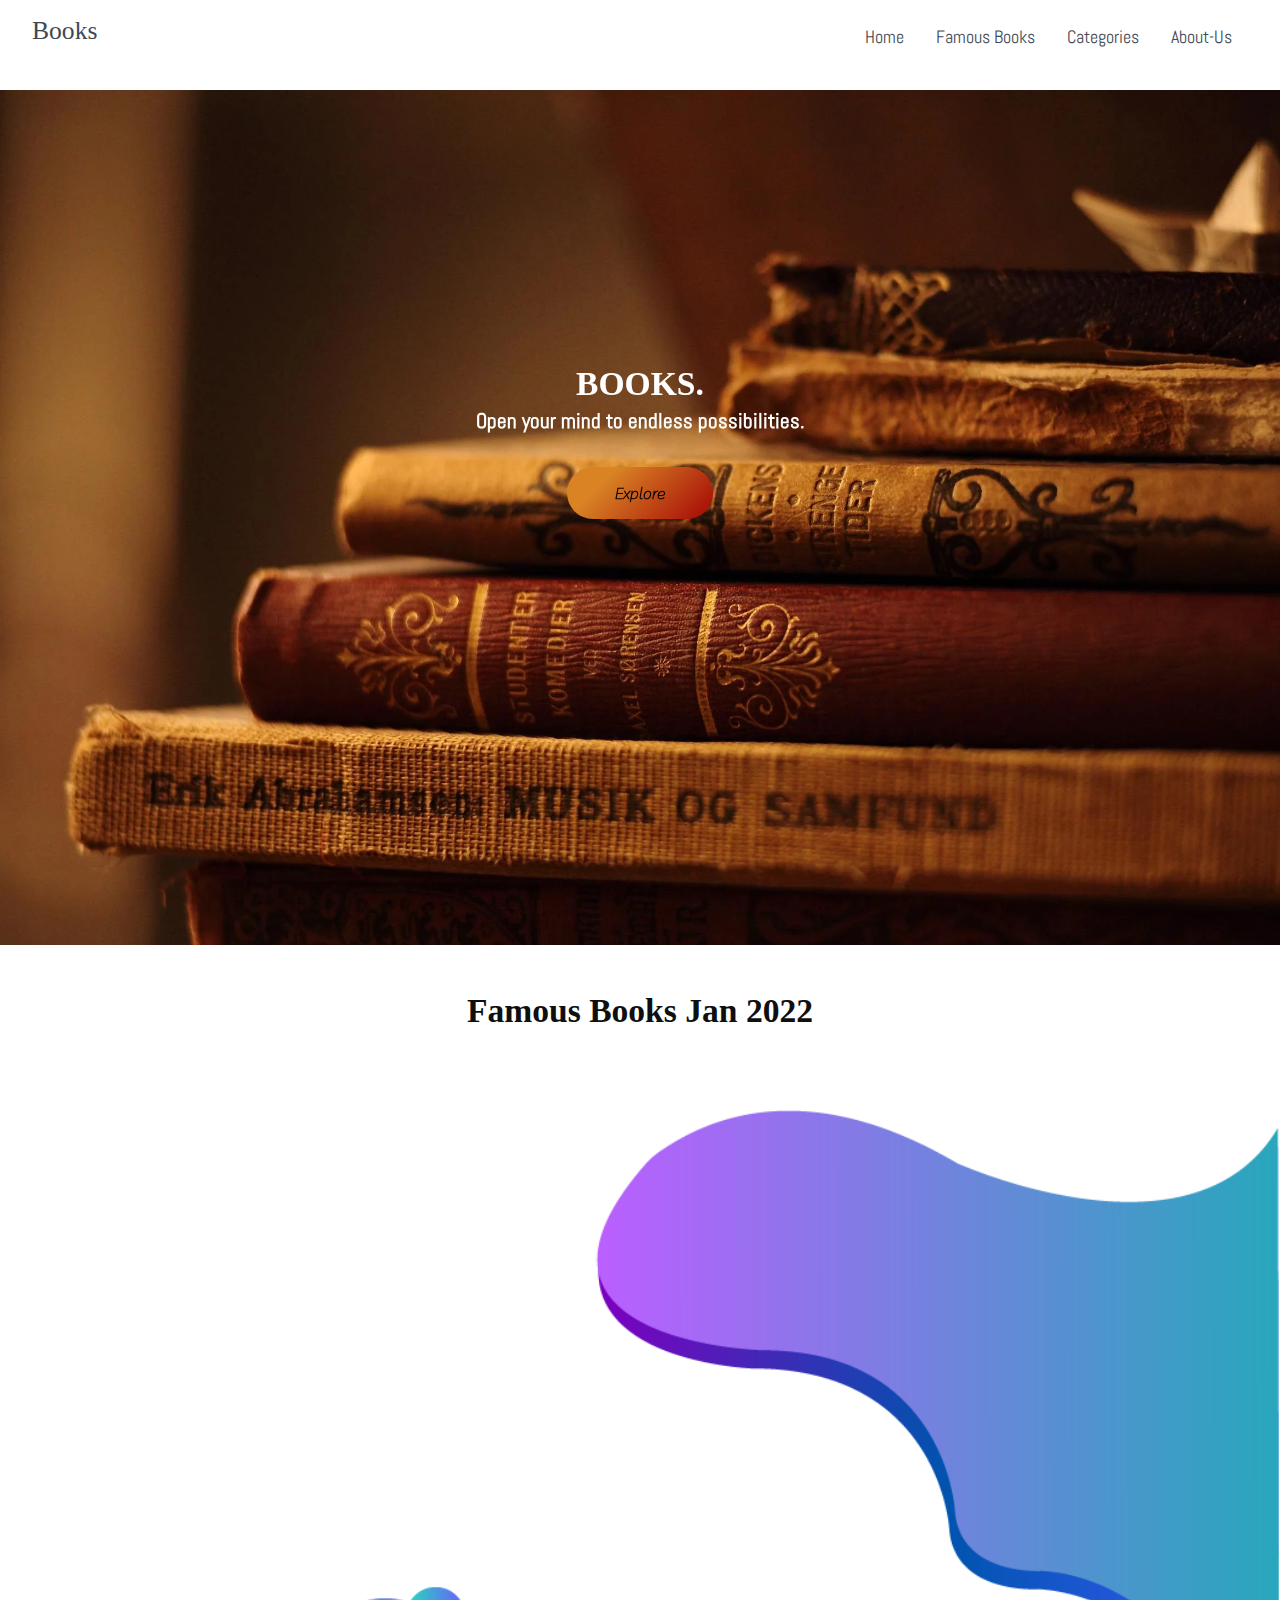
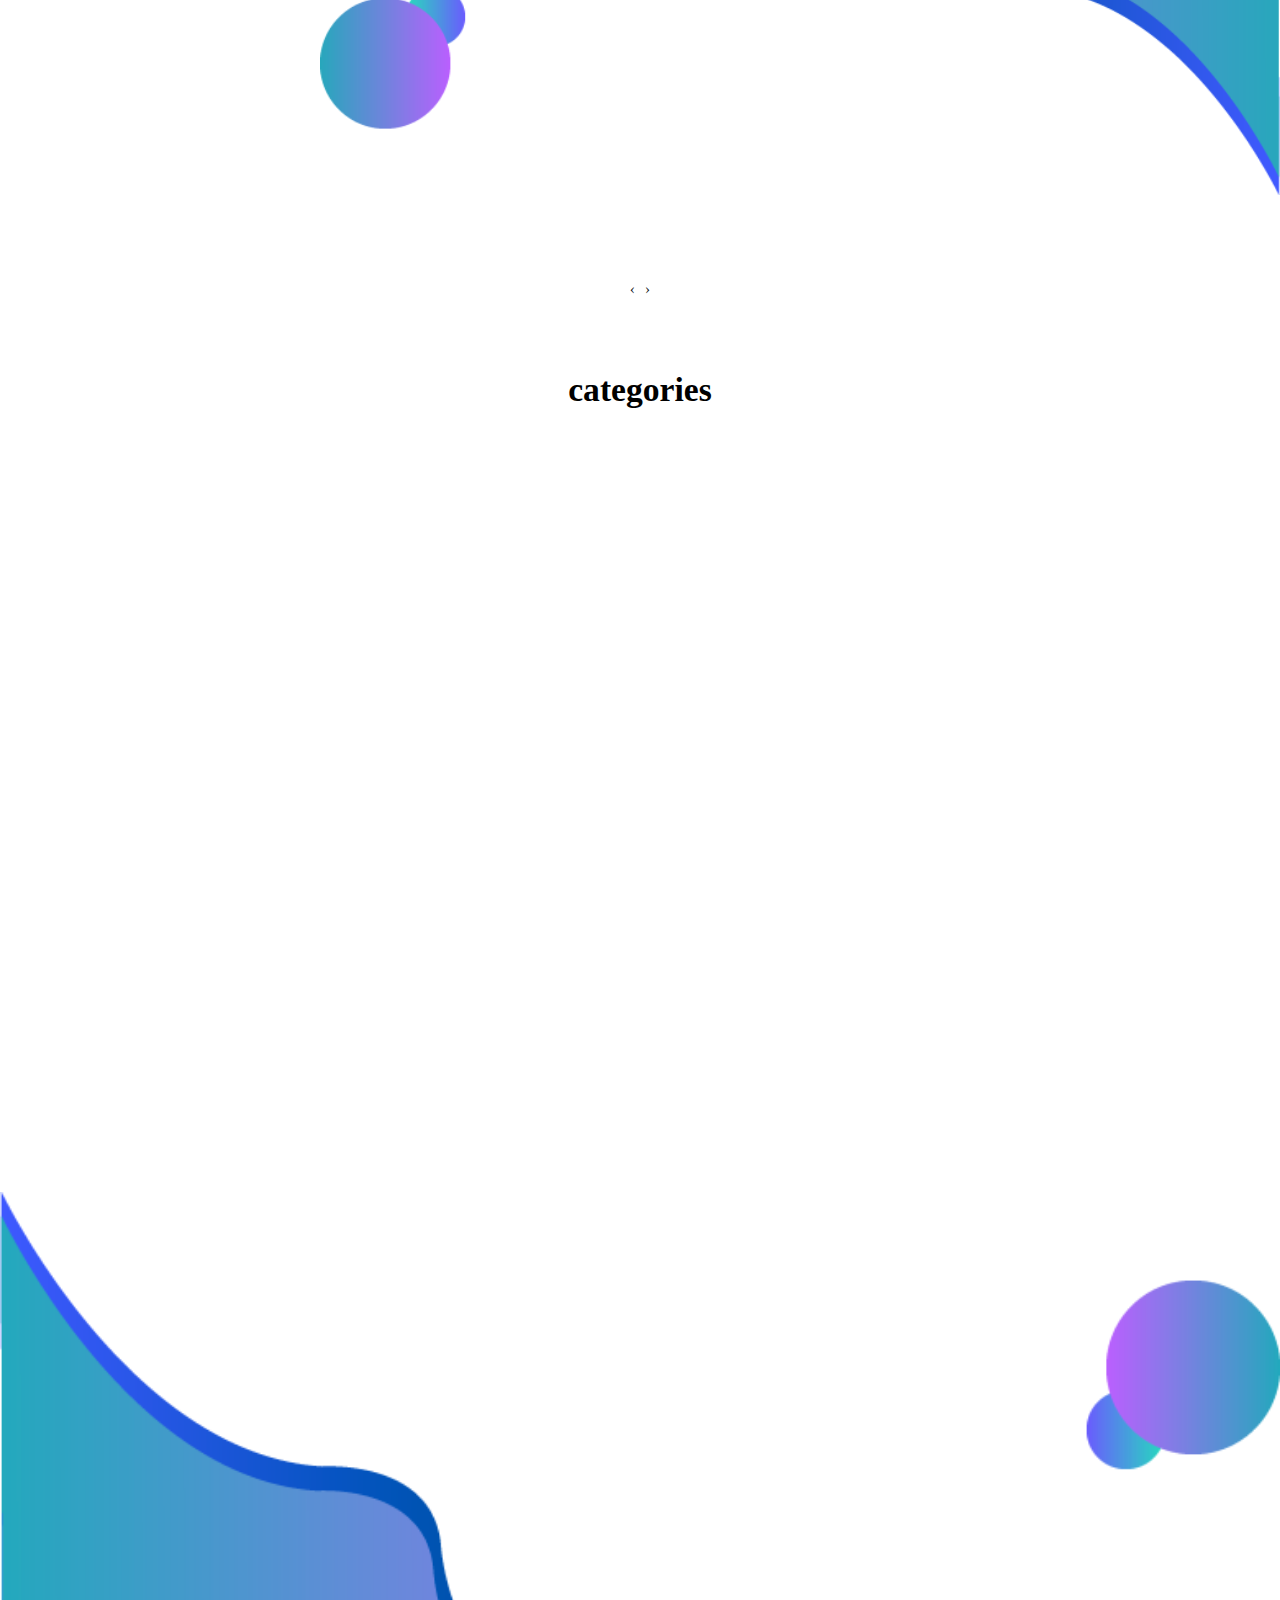
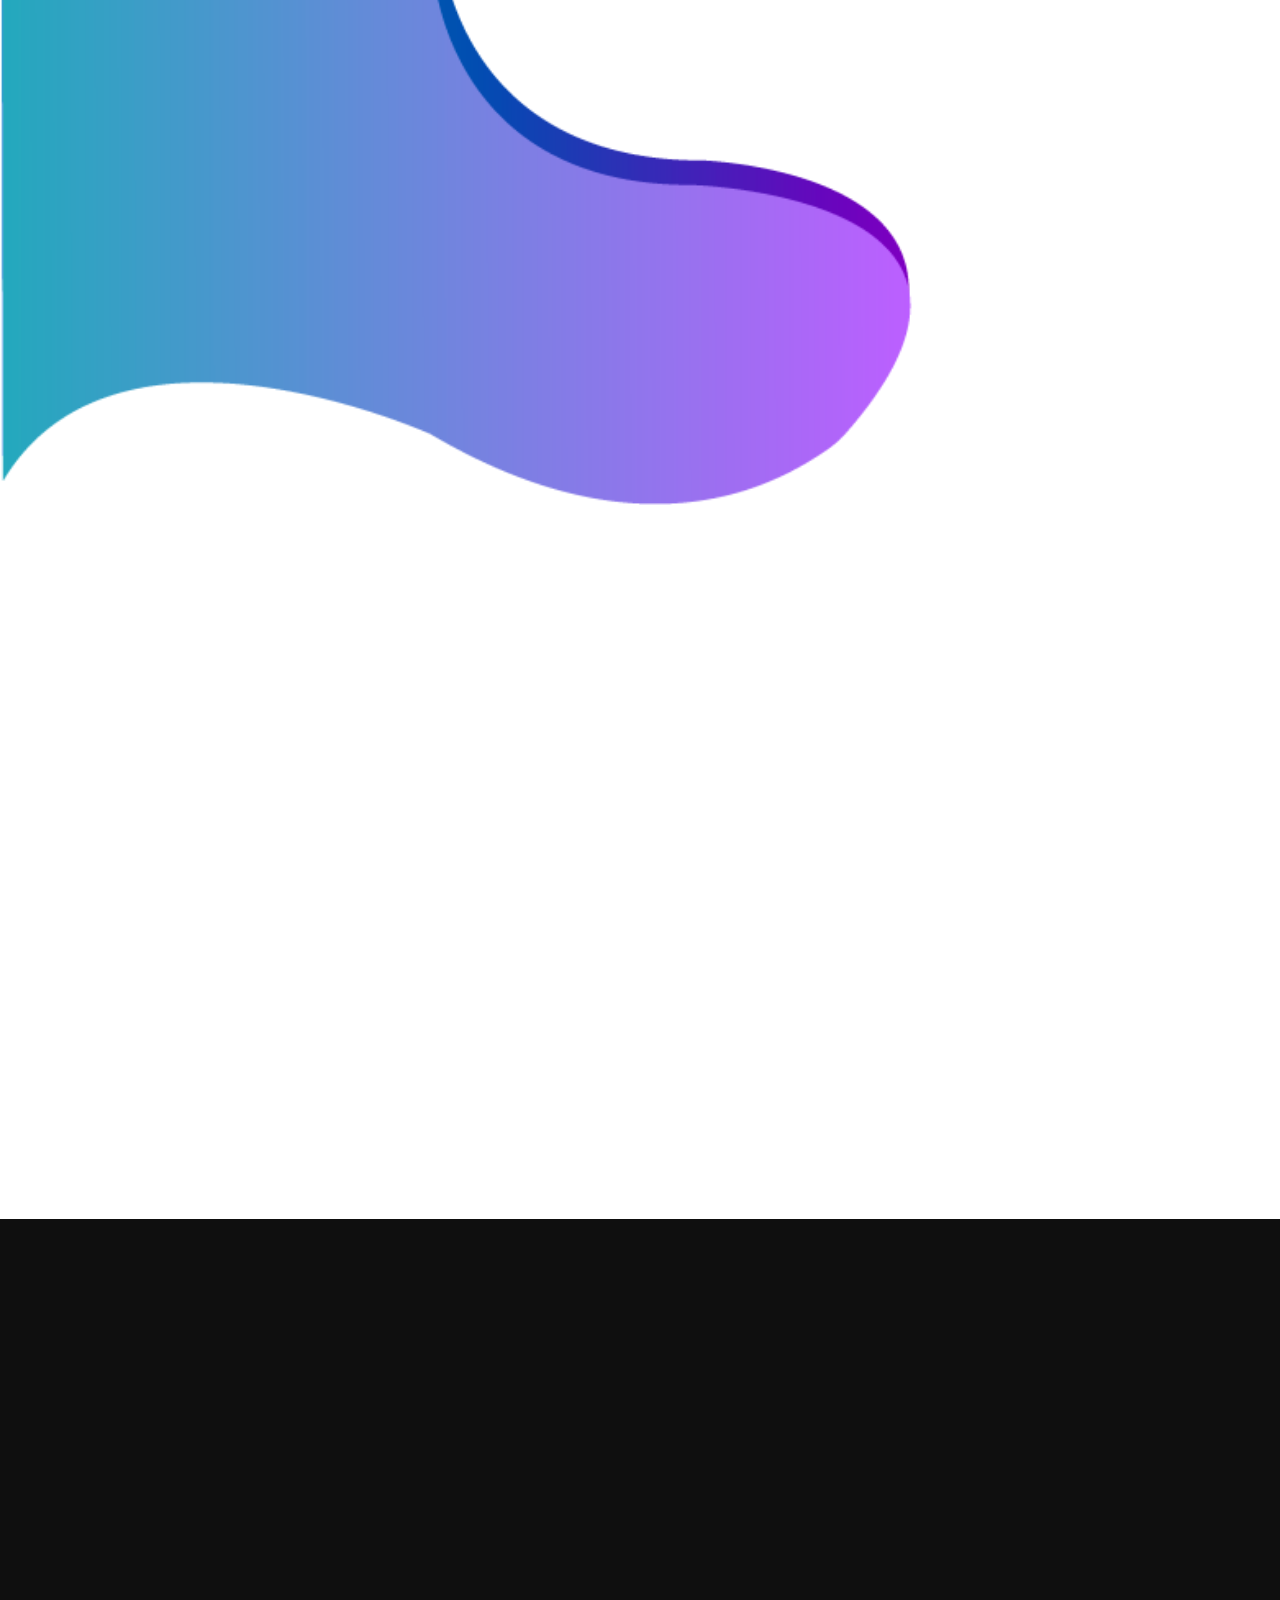
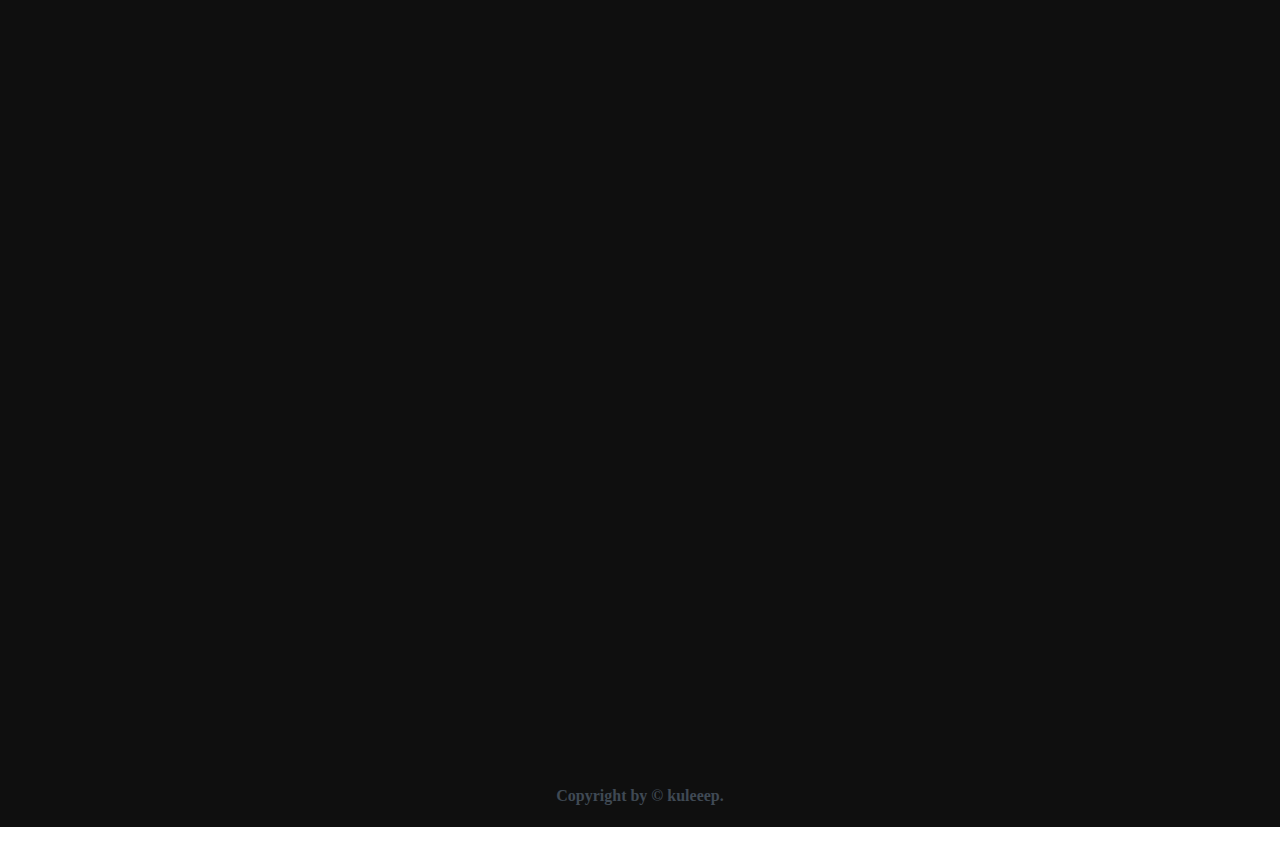
<file: index.html>
<!DOCTYPE html>
<html lang="en">
<head>
    <meta charset="UTF-8">
    <meta http-equiv="X-UA-Compatible" content="IE=edge">
    <meta name="viewport" content="width=device-width, initial-scale=1.0">
    <title>book blog</title>
    <!--custom styles-->
    <link rel="stylesheet" href="./css codes/style.css">

    <!--font awesome-->
    <link rel="stylesheet" href="https://cdnjs.cloudflare.com/ajax/libs/font-awesome/4.7.0/css/font-awesome.min.css">


    <!--owl-carousel library-->
    <link rel="stylesheet" href="./css codes/owl.carousel.min.css">
    <link rel="stylesheet" href="./css codes/owl.theme.default.min.css">

    <!--aos library-->
    <link rel="stylesheet" href="./css codes/aos.css">

    <!--categories-->
    <link rel="html" href="./htmlcodes/horrorc.html">
    <link rel="html" href="./htmlcodes/adventurec.html">
    <link rel="html" href="./htmlcodes/fantasyc.html">
    <link rel="html" href="./htmlcodes/detectivec.html">
    <link rel="html" href="./htmlcodes/classicc.html">
    <link rel="html" href="./htmlcodes/comicc.html">

</head>
<body>
    <!--nav menu-->
    <nav class="nav">
        <div class="nav-menu flex-row"> 
            <div class="nav-brand">
                <a href="#" class="text-grey">Books</a>
            </div>
            <div class="toggle-collapse">
                <div class="toggle-icons">
                    <span><i class="fa fa-bars"></i></span>
                </div>
            </div>
            <div>
                <ul class="nav-items">
                    <li class="nav-link">
                        <a href="#">Home</a>
                    </li>
                    <li class="nav-link">
                        <a href="#famous-books">Famous Books</a>
                    </li>
                    <li class="nav-link">
                        <a href="#categories">Categories</a>
                    </li>
                    <li class="nav-link">
                        <a href="#foot">About-Us</a>
                    </li>
                </ul>
            </div>

        </div>
    </nav>
    <!--!--nav menu--!-->

    <!--main section-->
    <main>

        <!--title-->
        <section class="site-title">
            <div class="site-background" data-aos="fade-up" data-aos-delay="300">
                <h1>BOOKS.</h1>
                <h3>Open your mind to endless possibilities.</h3>
                <button class="btn" onclick=" window.open('#famous-books','_self') ">Explore</button>
            </div>
        </section>
        <!--title-->

        <!--famous books-->
        <section id="famous-books">
            <div class="famousbook-heading">
                <h1>Famous Books Jan 2022 </h1>
            </div>
            <div class="blog">
                <div class="container">
                    <div class="owl-carousel owl-theme blog-post">
                        <div class="famous-book-content " data-aos="fade-right" data-aos-delay="300">    <!--fiona and jane-->
                            <img src="./images/famous books/Fiona and Jane.jpg" alt="Fiona and Jane">
                            <div class="book-title">
                                <h3>Fiona and jane<br><p>by- Jean Chen Ho</p></h3>
                                <button class="btn btn-blog" onclick=" window.open('https://www.goodreads.com/book/show/57238523-fiona-and-jane','_blank')" >read</button>
                                <span>released-January 4</span>
                            </div>

                        </div>
                        <div class="famous-book-content" data-aos="fade-up" data-aos-delay="300">   <!--los and found-->
                            <img src="./images/famous books/Lost and found.jpg" alt="lost and found">
                            <div class="book-title">
                                <h3>Lost and Found<br><p>by-Kathryn Schultz </p></h3>
                                <button class="btn btn-blog" onclick=" window.open('https://www.goodreads.com/book/show/57800384-lost-found','_blank')" >Read</button>
                                <span>released-January 11</span>
                            </div>

                        </div>
                        <div class="famous-book-content" data-aos="fade-left" data-aos-delay="300">   <!--Olga dies dreaming-->
                            <img src="./images/famous books/Olga dies dreaming.jpg" alt="Olga dies dreaming">
                            <div class="book-title">
                                <h3>Olga dies dreaming<br><p>by-Xochitl Gonzalez</p></h3>
                                <button class="btn btn-blog" onclick=" window.open('https://www.goodreads.com/en/book/show/57693171-olga-dies-dreaming','_blank')">Read</button>
                                <span>released-January 4</span>
                            </div>
                        </div>
                        <div class="famous-book-content" data-aos="fade-right" data-aos-delay="300">   <!--the school of good mothers-->
                            <img src="./images/famous books/The school for good mothers.jpg" alt="the school of good mothers">
                            <div class="book-title">
                                <h3>The School Of Good Mothers<br><p>by- Jessamine chan</p></h3>
                                <button class="btn btn-blog" onclick=" window.open('https://www.goodreads.com/book/show/57846320-the-school-for-good-mothers','_blank')">Read</button>
                                <span>released-January 4</span>
                            </div>

                        </div>
                        <div class="famous-book-content" data-aos="fade-right" data-aos-delay="300">   <!--wahala-->
                            <img src="./images/famous books/Wahala.jpg" alt="Wahala">
                            <div class="book-title">
                                <h3>Wahala<br><p>by- Nikki May</p></h3>
                                <button class="btn btn-blog" onclick=" window.open('https://www.goodreads.com/en/book/show/57797679-wahala','_blank')">Read</button>
                                <span>released-January 11</span>
                            </div>

                        </div>
                        
                        <div class="famous-book-content" data-aos="fade-right" data-aos-delay="300">   <!--mouth to mouth-->
                            <img src="./images/famous books/Mouth to mouth.jpg" alt="mouth to mouth">
                            <div class="book-title">
                                <h3>Mouth to Mouth<br><p>by-Antoine Wilson</p></h3>
                                <button class="btn btn-blog" onclick=" window.open('https://www.goodreads.com/book/show/58438631-mouth-to-mouth#:~:text=In%20a%20first%2Dclass%20lounge,he%20resuscitated%20a%20drowning%20man.','_blank')">Read</button>
                                <span>released-January 11</span>
                            </div>
                        </div>
                        <div class="famous-book-content" data-aos="fade-right" data-aos-delay="300">   <!--i came all the way to meet you-->
                            <img src="./images/famous books/I came all this way to meet you.jpg" alt="I Came All this Way to Meet You">
                            <div class="book-title">
                                <h3>I Came All this Way to Meet You<br><p>by- jami Attenberg</p></h3>
                                <button class="btn btn-blog" onclick="window.open('https://www.goodreads.com/en/book/show/57797674-i-came-all-this-way-to-meet-you','_blank')">Read</button>
                                <span>released-January 11</span>
                            </div>
                        </div>
                    </div>
                </div>
            </div>
        </section>
        <!--famous books-->

        <!--categories-->
        <section id="categories">
            <div class="categories-head">
                <h1>categories</h1>
            </div>
            <div class="cat-container">
            <div class="categories-body" data-aos="fade-right" data-aos-delay="250">  <!--action and adventure-->
                <img class="design" data-aos="flip-left" data-aos-delay="250" src="./images/categories/actiona-and-adventure.jfif" alt="action and adventure">
                <h2>action and adventure</h2>
                <p>Action and adventure books constantly have you on the edge of your seat with excitement, 
                    as your fave main character repeatedly finds themselves in high stakes situations.
                    The protagonist has an ultimate goal to achieve and is always put in risky, often dangerous situations.
                    <button class="btn btn-categories" onClick="parent.location='./htmlcodes/adventurec.html'" value='click here'><b>read -></b></button>
                    </p>
              </div>
            <div class="categories-body" data-aos="fade-left" data-aos-delay="250">  <!--classics-->
                <img class="design" data-aos="flip-right" data-aos-delay="250"src="./images/categories/classics.jfif" alt="classics">
                <h2>classics</h2>
                <p>You may think of these books as the throwback readings you were assigned in English class.The classics have been around for decades, and were often groundbreaking stories at their publish time, 
                   but have continued to be impactful for generations, serving as the foundation for many popular works we read today.
                    <button class="btn btn-categories" onClick="parent.location='./htmlcodes/classicc.html'" value='click here'><b>read -></b></button>
                    </p>
              </div>
            <div class="categories-body" data-aos="fade-right" data-aos-delay="250">  <!--detective and mystery-->
                <img class="design" data-aos="flip-left" data-aos-delay="250"src="./images/categories/detective.png" alt="detective">
                <h2>detective and mystery</h2>
                <p>The plot always revolves around a crime of sorts that must be solved—or foiled—by the protagonists.
                    <button class="btn btn-categories" onClick="parent.location='./htmlcodes/detectivec.html'" value='click here'><b>read -></b></button>
                    </p>
              </div>
            <div class="categories-body" data-aos="fade-left" data-aos-delay="250">  <!--comic-->
                <img class="design" data-aos="flip-right" data-aos-delay="250"src="./images/categories/comic.jfif" alt="comics">
                <h2>comics</h2>
                <p>The stories in comic books and graphic novels are presented to the reader through engaging, sequential 
                    narrative art (illustrations and typography) that's either presented in a specific design or the traditional
                    panel layout you find in comics.
                    <button class="btn btn-categories" onClick="parent.location='./htmlcodes/comicc.html'" value='click here'><b>read -></b></button>
                    </p>
              </div>
            <div class="categories-body" data-aos="fade-right" data-aos-delay="250">  <!--fantasy-->
                <img class="design" data-aos="flip-left" data-aos-delay="250"src="./images/categories/fantasy.jfif" alt="fantasy">
                <h2>fantasy</h2>
                <p>Fantasy is a genre of literature that features magical and supernatural elements that do not exist in the real world.
                    <button class="btn btn-categories"  onClick="parent.location='./htmlcodes/fantasyc.html'" value='click here'><b>read -></b></button>
                    </p>
              </div>
            <div class="categories-body" data-aos="fade-left" data-aos-delay="250">  <!--horror-->
                <img class="design" data-aos="flip-right" data-aos-delay="250" src="./images/categories/horror.jfif" alt="horror">
                <h2>horror</h2>
                <p> Meant to cause discomfort and fear for both the character and readers, horror writers often make use of supernatural and 
                    paranormal elements in morbid stories that are sometimes a little too realistic. 
                    <button class="btn btn-categories" onClick="parent.location='./htmlcodes/horrorc.html'" value='click here'><b>read-></b></button>
                    </p>
              </div>
              </div>
        </section>

        <!--categories-->

    </main>
     <!--!--main section---!-->

     <!--footer-->

     <footer class="foot" id="foot">
        <div class="foot-container">
            <div class="about-us" data-aos="fade-right" data-aos-delay="400">
                <h2>About-us</h2>
                <p class="pcolor"><span class="OURSELVES" >I AM</span> kuldeep kumar raju k.<br> I have developed this page as part of elective course <br>for our learning assessment.<br> we hope you like our website.<br><span class="happy">Happy reading</span></p>
            </div>
            <div class="contact-us" data-aos="fade-up" data-aos-delay="400">
                <h2>lets socialize</h2>
                <div class="felx-row">
                    <a href="https://www.instagram.com/kuldeep_kumar_raju/?next=%2F"><img src="./images/dev photos/kuldeep.jpeg" alt="kuldeep"></a>
                </div>
            </div>
            <div class="queries" data-aos="fade-left" data-aos-delay="400">
                <h2>queries</h2>
                <p class="pcolor">in case of any queries</p>
                <button class="btn btn-contact" onclick= "document.location = 'mailto:kuldeepkumarraju2001@gmail.com'"">click here</button>
                </div>
            </div>
        </div>
        <div class="rights flex-row">
            <h4 class="text-grey">
                Copyright by &copy; kuleeep.
            </h4>
        </div>
        <div class="move-up" data-aos="fade-up" data-aos-delay="400">
            <span><i class="fa fa-arrow-circle-up fa2x" style="font-size: 50px;"></i></span>
        </div>
     </footer>
     <!--!--footer--!-->



    <!--jquery library-->
    <script src="./jscodes/jqueryv3.6.0.main.js"></script/Fiona and Jane.jpg
    <!--!--jquery library--!-->

    <!--owl-carousel library-->
    <script src="./jscodes/owl.carousel.min.js"></script>
     <!--owl-carousel library-->

     
     <!--custom js-->
     <script src="./jscodes/main.js"> </script>
      <!--custom js-->

     <!--aos js-->
     <script src="./jscodes/aos.js"> </script>
      <!--aos js-->
</body>
</html>
</file>
<file: css codes/style.css>
@import url('../css codes/fonts.css'); /* to include the fonts from font.css file */


html,body{
    margin:0%;
    box-sizing: border-box;
    overflow-x: hidden;
}

/* variabels */   /*mostly used for colors with hex values whih need to be used again */
:root{
    /* theme font family */
    --Abel:'Abel',cursive;
    --Anton:'Anton',cursive;
    --Josefin_Sans:'Josefin_Sans',cursive;
    --Lexend_Deca:'Lexend_Deca',cursive;
    --Livvic:'Livvic',cursive;
    
    /* theme colors */
    --text-gray:#3f4954;
    --text-light:#686666da;
    --bg-color:#0f0f0f;
    --white:#ffffff;
    --orangish:#FF9F45;
      

    /* gradient color */
    --sky: linear-gradient(120deg, #a1c4fd 0%, #c2fbd9 100%);
    --orange: linear-gradient(315deg, #a40606 0%, #d98324 74%);
}


/*-----variabels---*/
/*global classes*/
a{
    text-decoration: none;
    color: var(--text-gray);
}
a:hover{
    color: var(--white);
}
ul{
    list-style-type: none;
}
.flex-row{
    display: flex;
    flex-direction: row;
    flex-wrap: wrap;
}
h1{
    font-family: var(--Lexend_Deca); 
    font-size:2.1rem;
}
 
h3{
    font-family: var(--Abel);
    font-size: 1.3rem;
}
h2{
    font-family: var(--Lexend_Deca);
}

p{
    font-family: 'Times New Roman', Times, serif;
    font-weight: 100;
    font-size: 1.2rem;
}
button.btn{
    border: none;
    border-radius: 2rem;
    padding: 1rem 3rem;
    font-size: 1rem;
    font-family: var(--Livvic);
    cursor: pointer;
    font-weight: bolder;
}
span{
    font-family: var(--Abel);
}

.container{
    margin: 0 5vw;
}
/*global classes*/
/*navbar*/
.nav{
    background-color: white;
    padding: 0 2rem;
    height: 0rem;
    min-height: 10vh;
    overflow: hidden;
    transition: height 0.5s ease-in-out;
}
.nav .nav-brand a{
    font-size: 1.6rem;
    padding: 1rem 0;
    display: block;
    font-family: var(--Lexend_Deca);  /*calling the variable abel decalred in the variabels sec */
    font-size: 1.6rem;
}
.nav .nav-menu{
    justify-content: space-between;
}
.nav .toggle-collapse{
    position: absolute;
    top: 0%;
    width: 90%;
    cursor: pointer;
    display: none;
}
.nav .toggle-collapse .toggle-icons{
    display: flex;
    justify-content: end;
    padding: 1.7rem 10%;
    
}

.collapse{
    height: 25rem;
}
.nav .toggle-collapse .toggle-icons i{
    font-size: 1.4rem;
    color: var(--text-gray);
}
.nav .nav-items{
    display: flex;
    margin: 0;
}
.nav .nav-items .nav-link{
    padding: 1.6rem 1rem;
    font-size: 1.1rem;
    position: relative;
    font-family: var(--Abel);
    font-size: 1.1rem;
}
.nav .nav-items .nav-link:hover{
    background-color: var(--orangish);
}
.nav .nav-items .nav-link:hover a{
    color: var(--white);
}

/*navbar*/



/*   main content   */

/*     title   */
main .site-title{
    background: url(../images/book.jpg);
    background-size: cover;
    height: 95vh;
    display: flex;
    justify-content: center;
} 
main .site-background{
    padding-top: 30vh;
    text-align: center;
    color: var(--white);
}
main .site-title h1,h3{
    margin: 0.3rem;
}
main .site-title .btn{
    margin:1.8rem;
    background: var(--orange) ;
}
main .site-title .btn:hover{
    background: transparent;
    border: 1px solid var(--white);
    color: var(--white);
}
/*-----title-----*/

/*--------famous-books----*/
main .famousbook-heading{
    text-align: center;
    padding-top: 1.5rem;
    height: 2rem;
    color: var(--bg-color);
}
main .blog{
    background: url(../images/Abract01.png);
    background-repeat: no-repeat;
    background-position: right;
    height: auto;
    width: 100%;
    background-size: 75%;
}

main .blog .blog-post{
    padding-top: 3rem;
}
main .blog-post .famous-book-content{
    display:flex;
    flex-direction: column;
    text-align: center;
    width: 80%;
    margin: 3rem 2rem;
    box-shadow: 0 15px 20px rgba(0,0,0,0.2);
}
main .famous-book-content .book-title{
    padding: 2rem 0;
}
main .famous-book-content .btn-blog{
    padding: 1rem 1.5rem;
    background: var(--orangish);
    margin: 0.5rem;
}
main .famous-book-content .btn-blog:hover{
    background: var(--text-gray);
    border: 1px solid var(--white);
    color: var(--white);
}
main .famous-book-content span{
    display: block;
}

/*-------famous-books----*/

/*-------categories-------*/
main .categories-head{
    text-align: center;
    padding:5vh 0;
}

main .categories-body{
    width: 80%;
    margin: 5vh auto;
    text-align: left;
    line-height: 2;
    justify-content: center;
    padding-bottom: 10vh;
}
main .design{
    height: 220px;
    width: 200px;
    float: left;
    margin-right: 10vh;
    border-radius: 10%;
    transition: transform .2s;
    box-shadow: -20px +20px +10px rgba(0,0,0,0.5);
    cursor: pointer;
}
main .design:hover{
    transform: scale(1.2) rotate(360deg);
}
 main .btn-categories{
    background: var(--orangish);
    margin: 1rem;
    align-items:center;
    color: #0f0f0f;
    font-weight: bolder;
 }
 main .btn-categories:hover{
    background: var(--text-gray);
    border: 1px solid var(--white);
    color: var(--white);
 }

 main .cat-container{
    background: url(../images/Abract01mirror.png);
    background-repeat: no-repeat;
    background-position: left;
    height: auto;
    width: 100%;
    background-size: 100%;
 }

/*-------categories-------*/
/*----main content----*/

/*-----footer------*/
.foot{
    height: 100%;
    background: #0f0f0f;
    position: relative;
    padding: 2  rem;
}
.foot .foot-container{
    display: grid;
    grid-template-columns: repeat(3,1fr);   /*assigns equal space to all the parts with respect to the viewpost*/
    padding:0 3%;
}

footer .foot .foot-container > div{
    flex-grow: 1;   /*used to specify the amount the item will grown inside the conatainer*/
    flex-basis: 0;  /* used to specify the initial width of the flexile item*/
    padding: 3rem .9rem;
}

.foot .foot-container .about-us h2{
    color: #ffffff;
}
.foot .foot-container .about-us p{
    color: var(--text-gray);
}
.foot .foot-container .contact-us h2{
    color: #ffffff;
}
.foot .foot-container .contact-us p{
    color: var(--text-gray);
}

.foot .foot-container .btn-contact{
    color: var(--bg-color);
    background: var(--orangish);
    border-radius: 70%;
}
.foot .foot-container .btn-contact:hover{
    color: var(--white);
    background: var(--sky);
    border-color: #0f0f0f;
    border-radius: 70%;
}
.foot .foot-container .queries h2{
    color: var(--white);
}
.foot .foot-container .queries p{
    color: var(--text-gray);
}
.foot .contact-us div > img{
    display: inline-block;
    max-width: 40%;
    height: auto;
    margin: .5rem .5rem;
    border-radius: 8%;
    transition: transform .2s;
}
.foot .contact-us div > img:hover{
    transform: scale(1.2);
    box-shadow: -10px 10px 5px rgba(0,0,0,0.5);
}
.foot .rights{
    justify-content: center;
    color: var(--text-gray);
}
.foot .move-up{
    position: absolute;
    top: 50%;
    right:6%;
}
.foot .move-up span{
    color: var(--text-gray);
    size: 10%;
}
.foot .move-up span:hover{
    color: var(--white);
    cursor: pointer;
}
.foot .foot-container .OURSELVES{
    color: var(--orangish);
}
.foot .foot-container .happy{
    color: var(--orangish);
    font-family: monospace;
}
/*---!--footr----!--*/

/* viewport <=750px  */
@media only screen and (max-width:750px){
.nav .nav-menu,.nav .nav-items{
    flex-direction : column;
    
}
.nav .nav-items{
   text-align: center;
}
.nav .nav-items .nav-link:hover{
    background-color: var(--orangish);
}
.nav .nav-items .nav-link:hover a{
    color: var(--white);
}
.nav .toggle-collapse{
    display: initial;
}         
.foot .foot-container{
    justify-content: center;
    grid-template-columns: repeat(1,1fr);
}
}
 /* media query is used to show how it looks when the website is less than 750px in this case*/
/* ------!-------viewport <=750px-----------!------  */


/* -------------viewport <=321px-----------------  */
@media only screen and (max-width:321px)
{
    main .famous-book-content .btn-blog{
        padding: 1rem 0.7rem;
}   
}
/* -------------viewport <=321px-----------------  */
</file>
